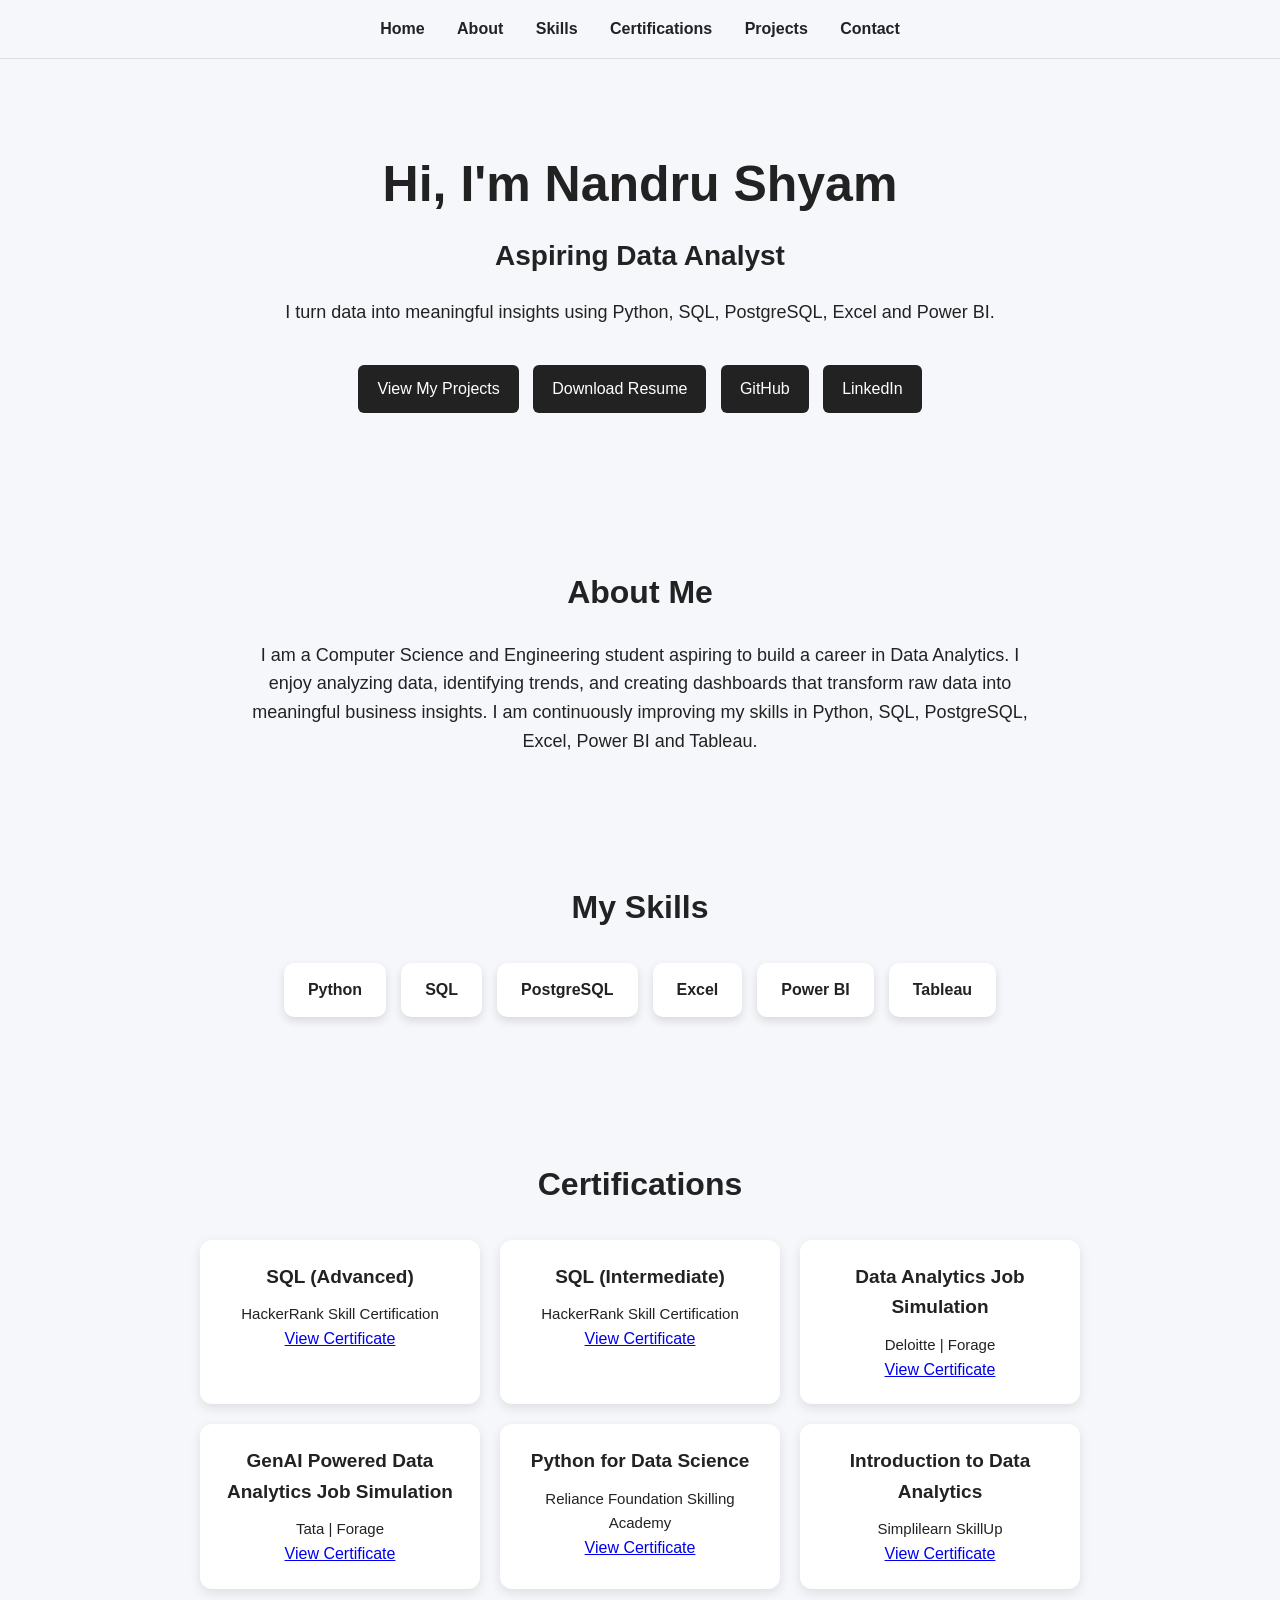
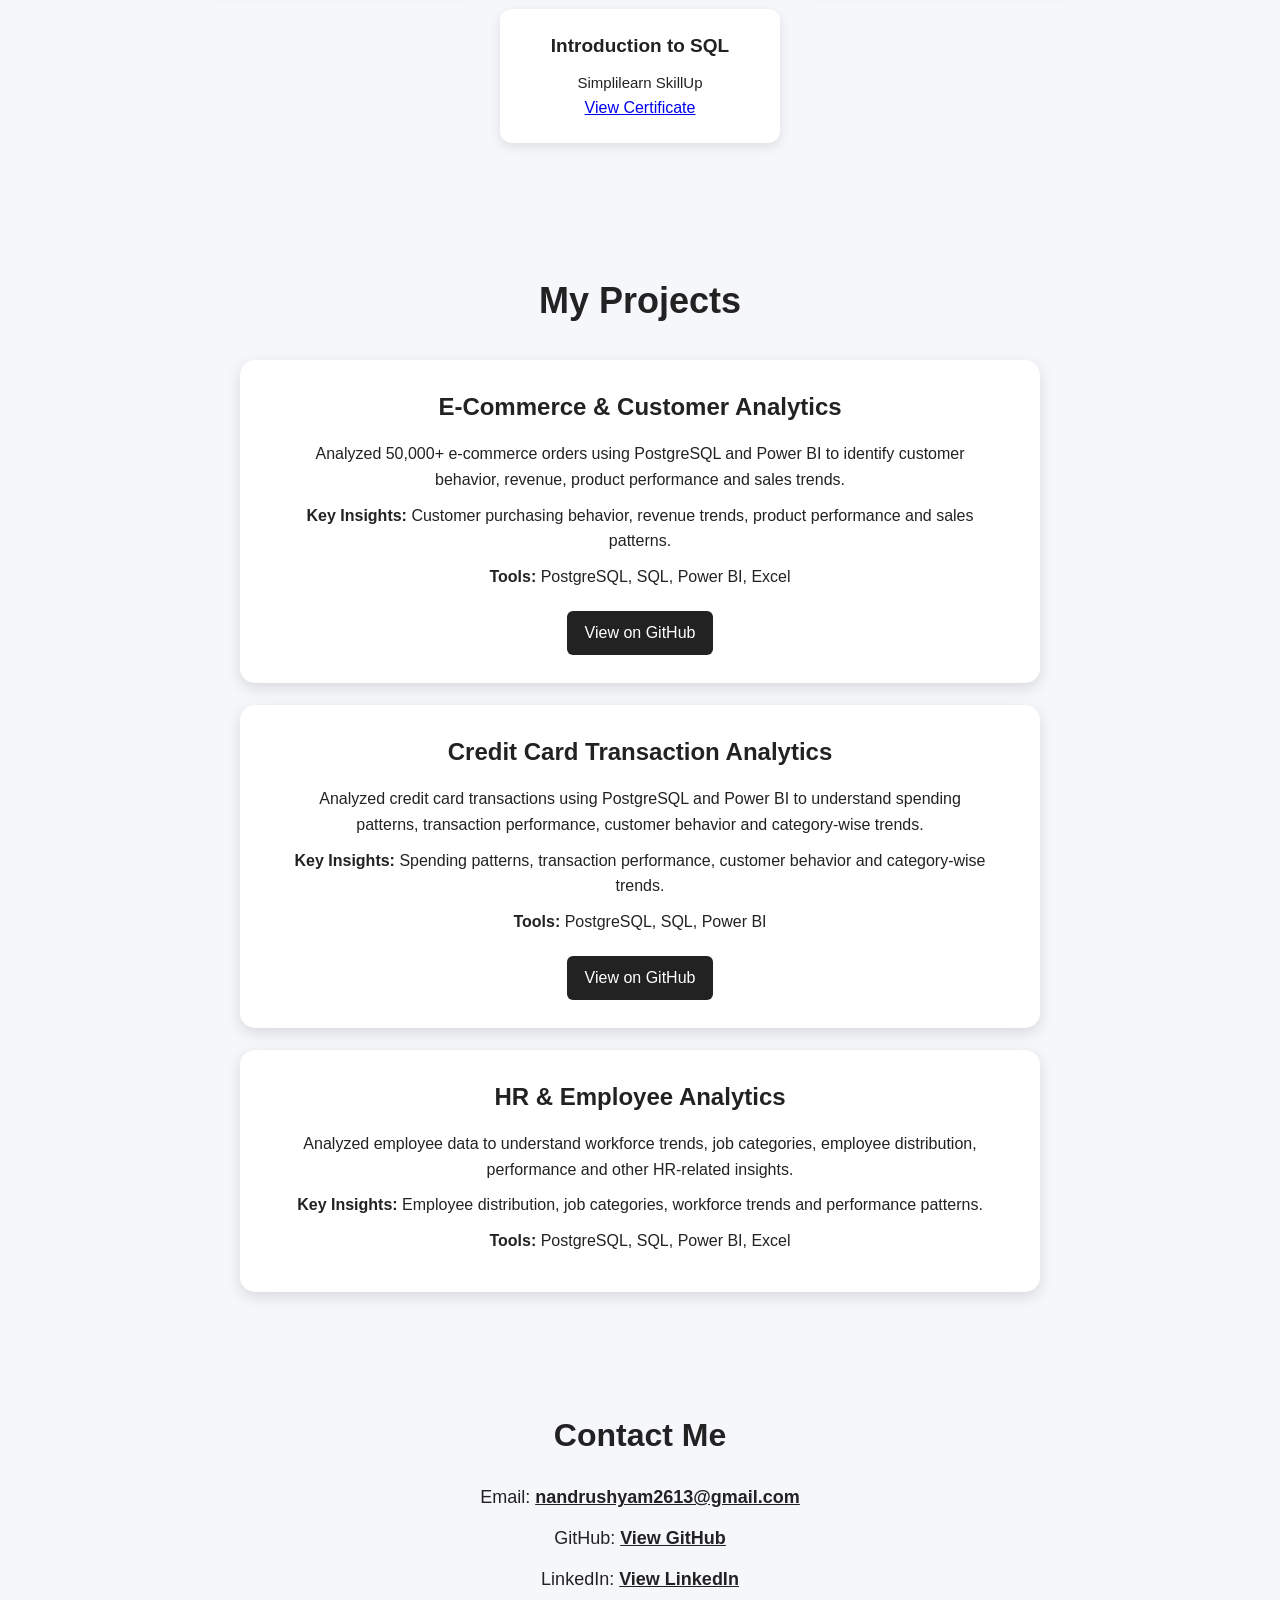
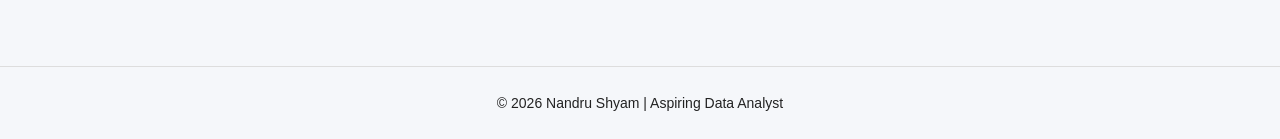
<file: index.html>
<!DOCTYPE html>
<html lang="en">
<head>
    <meta charset="UTF-8">
    <meta name="viewport" content="width=device-width, initial-scale=1.0">

    <title>Nandru Shyam | Data Analyst Portfolio</title>

    <link rel="stylesheet" href="style.css">
</head>

<body>

    <!-- Navigation -->
    <nav>
        <a href="#home">Home</a>
        <a href="#about">About</a>
        <a href="#skills">Skills</a>
        <a href="#certifications">Certifications</a>
        <a href="#projects">Projects</a>
        <a href="#contact">Contact</a>
    </nav>


    <!-- Home -->
    <section id="home" class="home">

        <h1>Hi, I'm Nandru Shyam</h1>

        <h2>Aspiring Data Analyst</h2>

        <p>
            I turn data into meaningful insights using
            Python, SQL, PostgreSQL, Excel and Power BI.
        </p>

        <a href="#projects">
            View My Projects
        </a>

        <a href="resume.pdf" target="_blank">
            Download Resume
        </a>

        <a href="https://github.com/shyam-analytics" target="_blank">
            GitHub
        </a>

        <a href="https://www.linkedin.com/in/nandru-shyam-0080265c0/" target="_blank">
            LinkedIn
        </a>

    </section>


    <!-- About -->
    <section id="about" class="about">

        <h2>About Me</h2>

        <p>
            I am a Computer Science and Engineering student aspiring
            to build a career in Data Analytics. I enjoy analyzing data,
            identifying trends, and creating dashboards that transform
            raw data into meaningful business insights. I am continuously
            improving my skills in Python, SQL, PostgreSQL, Excel,
            Power BI and Tableau.
        </p>

    </section>


    <!-- Skills -->
    <section id="skills" class="skills">

        <h2>My Skills</h2>

        <div class="skill-container">

            <div class="skill">Python</div>
            <div class="skill">SQL</div>
            <div class="skill">PostgreSQL</div>
            <div class="skill">Excel</div>
            <div class="skill">Power BI</div>
            <div class="skill">Tableau</div>

        </div>

    </section>


    <!-- Certifications -->
<section id="certifications" class="certifications">

    <h2>Certifications</h2>

    <div class="certificate-container">

        <div class="certificate">
            <h3>SQL (Advanced)</h3>
            <p>HackerRank Skill Certification</p>
            <a href="sql-advanced.png" target="_blank">
                View Certificate
            </a>
        </div>

        <div class="certificate">
            <h3>SQL (Intermediate)</h3>
            <p>HackerRank Skill Certification</p>
            <a href="sql-intermediate.png" target="_blank">
                View Certificate
            </a>
        </div>

        <div class="certificate">
            <h3>Data Analytics Job Simulation</h3>
            <p>Deloitte | Forage</p>
            <a href="deloitte.png" target="_blank">
                View Certificate
            </a>
        </div>

        <div class="certificate">
            <h3>GenAI Powered Data Analytics Job Simulation</h3>
            <p>Tata | Forage</p>
            <a href="tata-genai.png" target="_blank">
                View Certificate
            </a>
        </div>

        <div class="certificate">
            <h3>Python for Data Science</h3>
            <p>Reliance Foundation Skilling Academy</p>
            <a href="python-data-science.png" target="_blank">
                View Certificate
            </a>
        </div>

        <div class="certificate">
            <h3>Introduction to Data Analytics</h3>
            <p>Simplilearn SkillUp</p>
            <a href="data-analytics.png" target="_blank">
                View Certificate
            </a>
        </div>

        <div class="certificate">
            <h3>Introduction to SQL</h3>
            <p>Simplilearn SkillUp</p>
            <a href="introduction-to-sql.png" target="_blank">
                View Certificate
            </a>
        </div>

    </div>

</section>
    <!-- Projects -->
    <section id="projects" class="projects">

        <h2>My Projects</h2>


        <!-- Project 1 -->
        <div class="project">

            <h3>E-Commerce & Customer Analytics</h3>

            <p>
                Analyzed 50,000+ e-commerce orders using PostgreSQL
                and Power BI to identify customer behavior, revenue,
                product performance and sales trends.
            </p>

            <p>
                <strong>Key Insights:</strong>
                Customer purchasing behavior, revenue trends,
                product performance and sales patterns.
            </p>

            <p>
                <strong>Tools:</strong> PostgreSQL, SQL, Power BI, Excel
            </p>

            <a href="https://github.com/shyam-analytics/ecommerce-customer-analytics"
               target="_blank">
                View on GitHub
            </a>

        </div>


        <!-- Project 2 -->
        <div class="project">

            <h3>Credit Card Transaction Analytics</h3>

            <p>
                Analyzed credit card transactions using PostgreSQL
                and Power BI to understand spending patterns,
                transaction performance, customer behavior and
                category-wise trends.
            </p>

            <p>
                <strong>Key Insights:</strong>
                Spending patterns, transaction performance,
                customer behavior and category-wise trends.
            </p>

            <p>
                <strong>Tools:</strong> PostgreSQL, SQL, Power BI
            </p>

            <a href="https://github.com/shyam-analytics/credit-card-transaction-analytics"
               target="_blank">
                View on GitHub
            </a>

        </div>


        <!-- Project 3 -->
        <div class="project">

            <h3>HR & Employee Analytics</h3>

            <p>
                Analyzed employee data to understand workforce trends,
                job categories, employee distribution, performance
                and other HR-related insights.
            </p>

            <p>
                <strong>Key Insights:</strong>
                Employee distribution, job categories,
                workforce trends and performance patterns.
            </p>

            <p>
                <strong>Tools:</strong> PostgreSQL, SQL, Power BI, Excel
            </p>

        </div>

    </section>


    <!-- Contact -->
    <section id="contact" class="contact">

        <h2>Contact Me</h2>

        <p>
            Email:
            <a href="mailto:nandrushyam2613@gmail.com">
                nandrushyam2613@gmail.com
            </a>
        </p>

        <p>
            GitHub:
            <a href="https://github.com/shyam-analytics" target="_blank">
                View GitHub
            </a>
        </p>

        <p>
            LinkedIn:
            <a href="https://www.linkedin.com/in/nandru-shyam-0080265c0/"
               target="_blank">
                View LinkedIn
            </a>
        </p>

    </section>


    <!-- Footer -->
    <footer>

        <p>
            © 2026 Nandru Shyam | Aspiring Data Analyst
        </p>

    </footer>

</body>
</html>
</file>
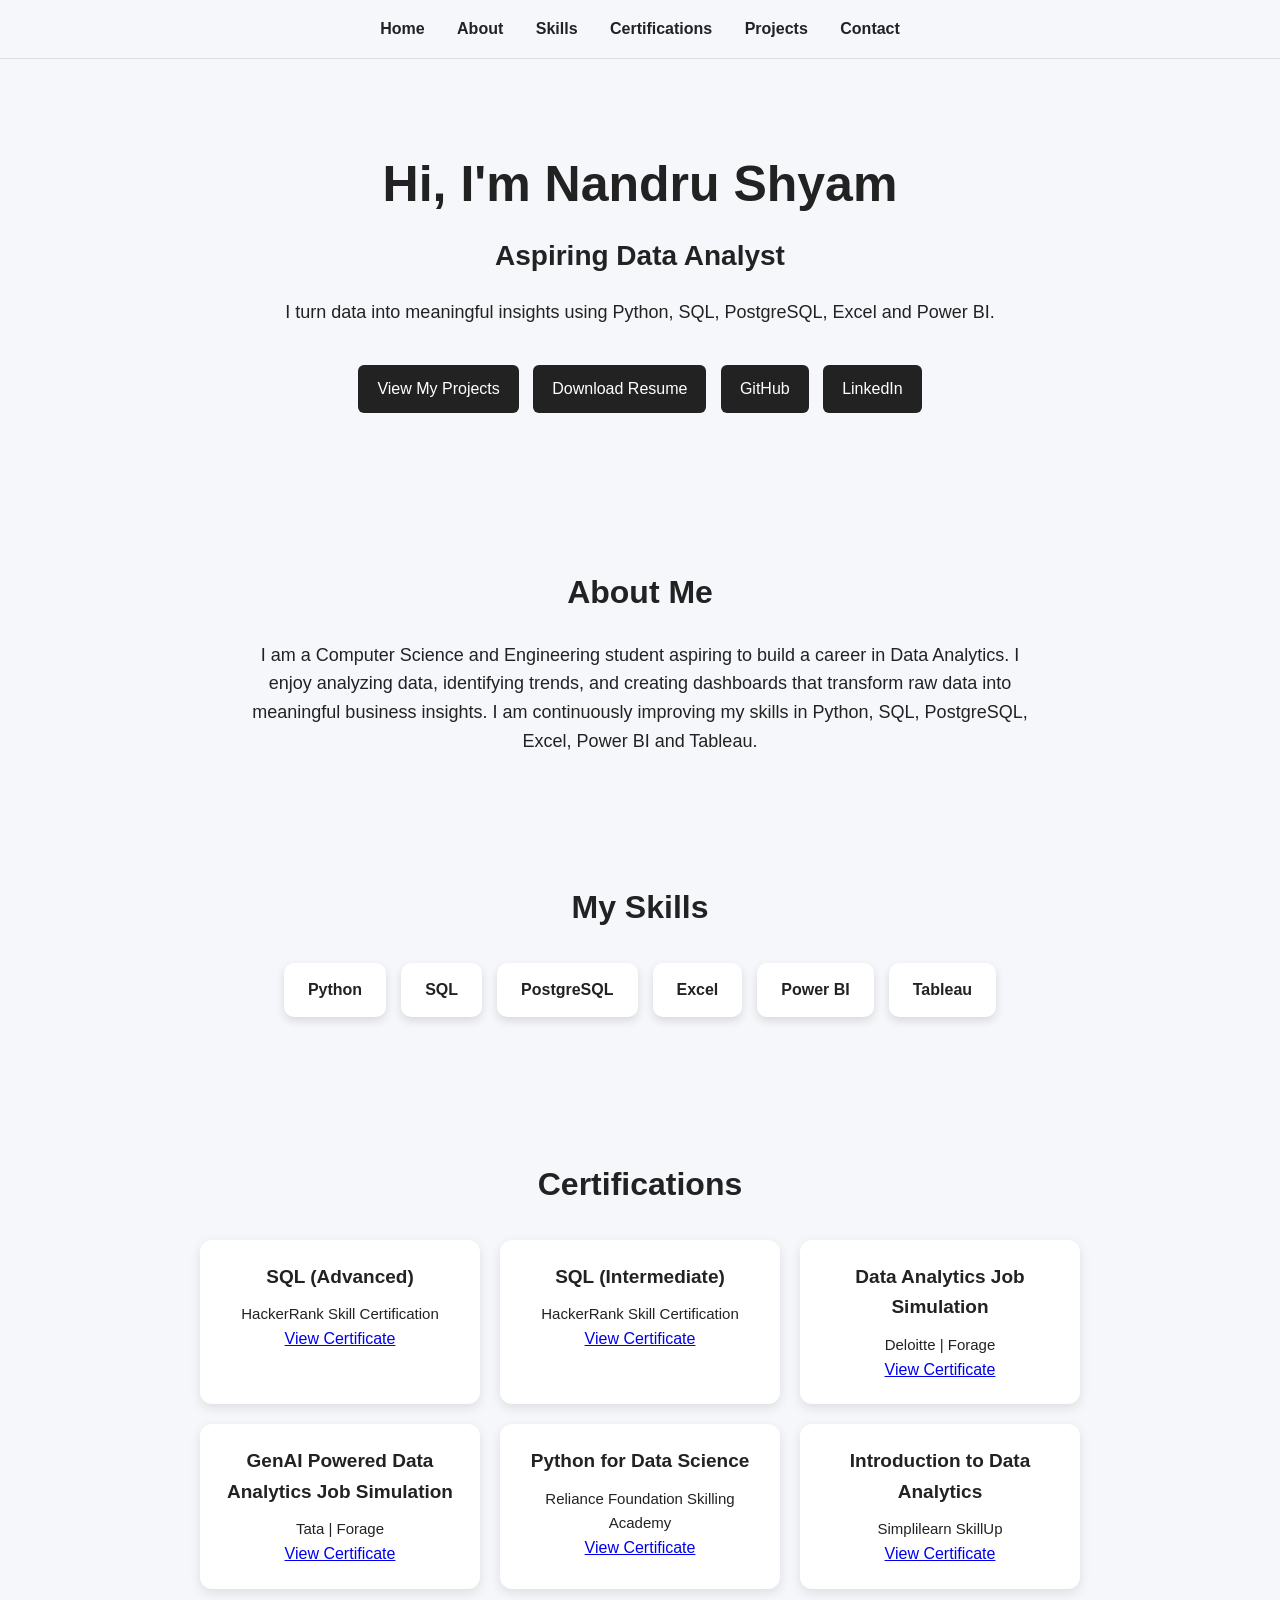
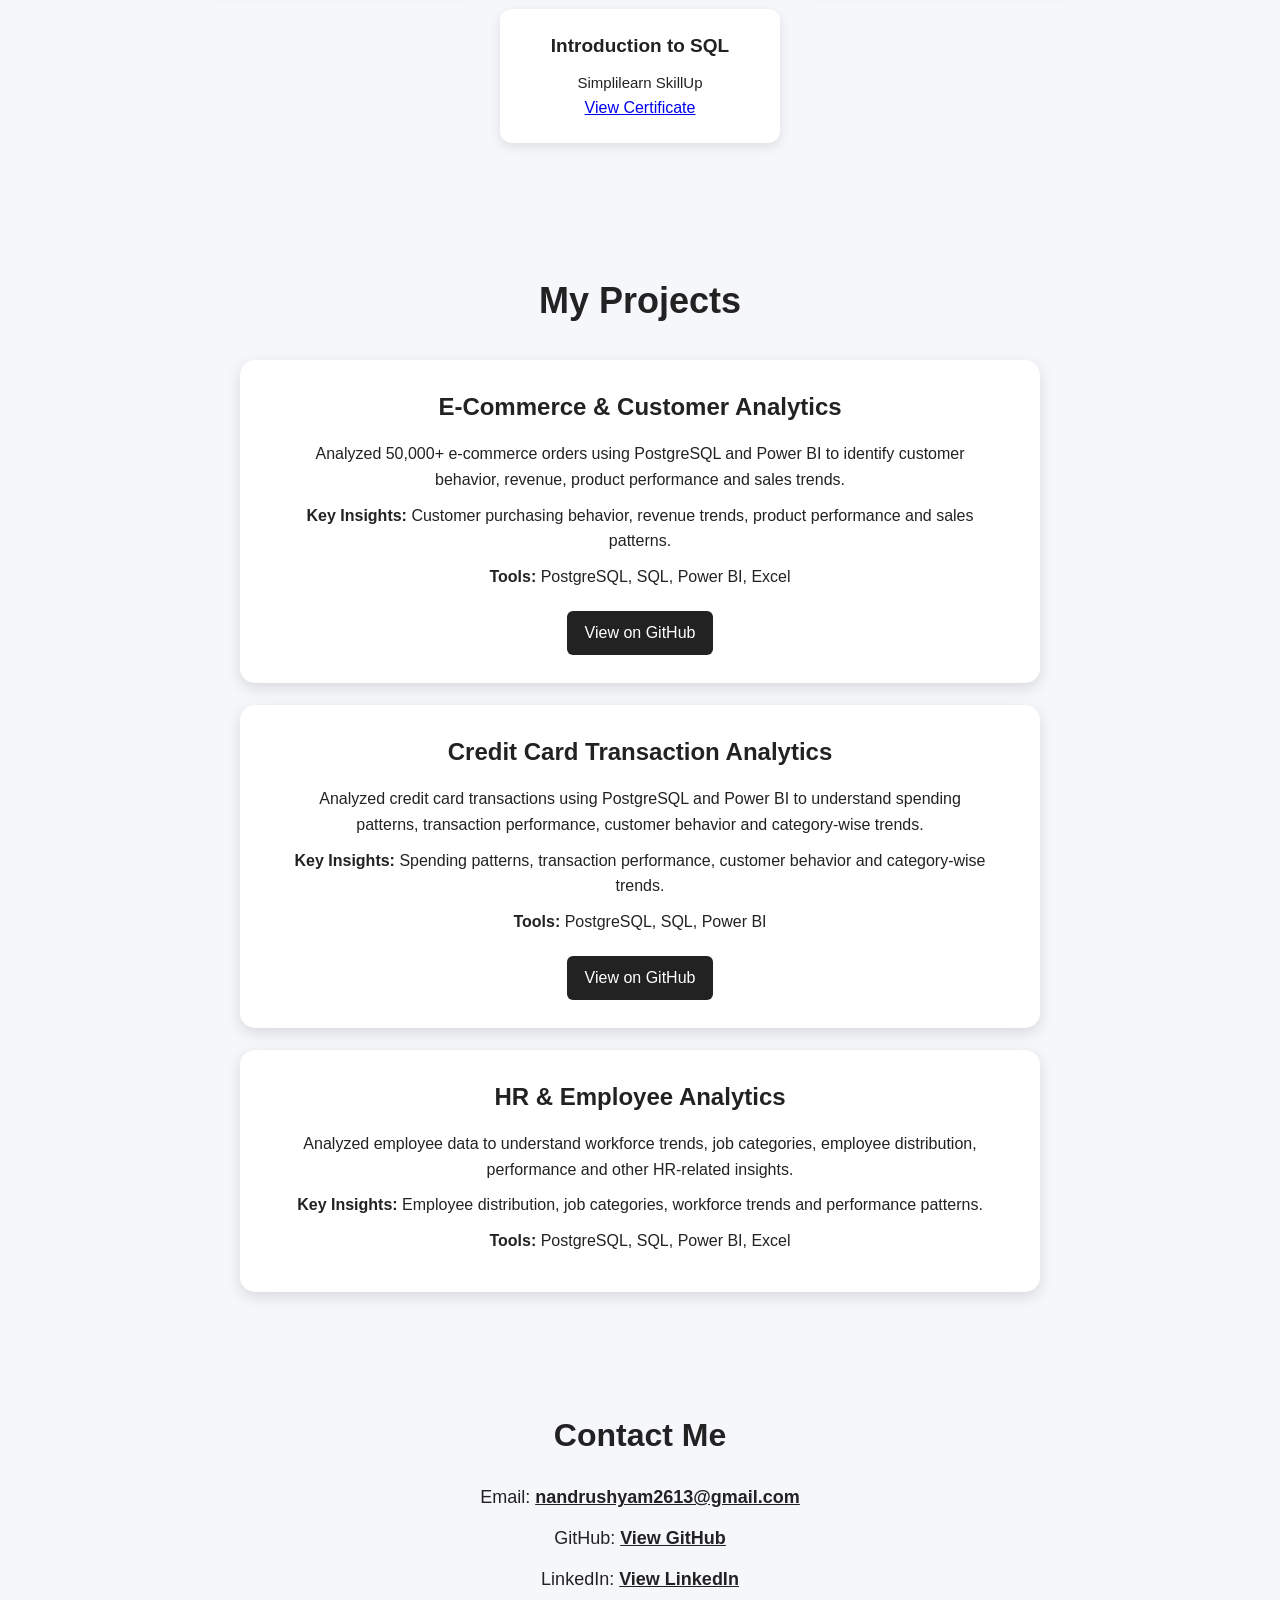
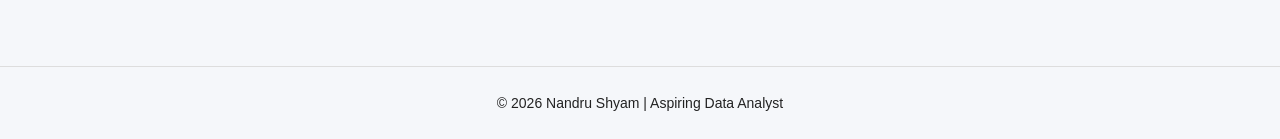
<file: indesx.html>
<!DOCTYPE html>
<html lang="en">
<head>
    <meta charset="UTF-8">
    <meta name="viewport" content="width=device-width, initial-scale=1.0">

    <title>Nandru Shyam | Data Analyst Portfolio</title>

    <link rel="stylesheet" href="style.css">
</head>

<body>

    <!-- Navigation -->
    <nav>
        <a href="#home">Home</a>
        <a href="#about">About</a>
        <a href="#skills">Skills</a>
        <a href="#certifications">Certifications</a>
        <a href="#projects">Projects</a>
        <a href="#contact">Contact</a>
    </nav>


    <!-- Home -->
    <section id="home" class="home">

        <h1>Hi, I'm Nandru Shyam</h1>

        <h2>Aspiring Data Analyst</h2>

        <p>
            I turn data into meaningful insights using
            Python, SQL, PostgreSQL, Excel and Power BI.
        </p>

        <a href="#projects">
            View My Projects
        </a>

        <a href="resume.pdf" target="_blank">
            Download Resume
        </a>

        <a href="https://github.com/shyam-analytics" target="_blank">
            GitHub
        </a>

        <a href="https://www.linkedin.com/in/nandru-shyam-0080265c0/" target="_blank">
            LinkedIn
        </a>

    </section>


    <!-- About -->
    <section id="about" class="about">

        <h2>About Me</h2>

        <p>
            I am a Computer Science and Engineering student aspiring
            to build a career in Data Analytics. I enjoy analyzing data,
            identifying trends, and creating dashboards that transform
            raw data into meaningful business insights. I am continuously
            improving my skills in Python, SQL, PostgreSQL, Excel,
            Power BI and Tableau.
        </p>

    </section>


    <!-- Skills -->
    <section id="skills" class="skills">

        <h2>My Skills</h2>

        <div class="skill-container">

            <div class="skill">Python</div>
            <div class="skill">SQL</div>
            <div class="skill">PostgreSQL</div>
            <div class="skill">Excel</div>
            <div class="skill">Power BI</div>
            <div class="skill">Tableau</div>

        </div>

    </section>


    <!-- Certifications -->
<section id="certifications" class="certifications">

    <h2>Certifications</h2>

    <div class="certificate-container">

        <div class="certificate">
            <h3>SQL (Advanced)</h3>
            <p>HackerRank Skill Certification</p>
            <a href="certificates/sql-advanced.pdf" target="_blank">
                View Certificate
            </a>
        </div>

        <div class="certificate">
            <h3>SQL (Intermediate)</h3>
            <p>HackerRank Skill Certification</p>
            <a href="certificates/sql-intermediate.pdf" target="_blank">
                View Certificate
            </a>
        </div>

        <div class="certificate">
            <h3>Data Analytics Job Simulation</h3>
            <p>Deloitte | Forage</p>
            <a href="certificates/deloitte-data-analytics.pdf" target="_blank">
                View Certificate
            </a>
        </div>

        <div class="certificate">
            <h3>GenAI Powered Data Analytics Job Simulation</h3>
            <p>Tata | Forage</p>
            <a href="certificates/tata-genai-data-analytics.pdf" target="_blank">
                View Certificate
            </a>
        </div>

        <div class="certificate">
            <h3>Python for Data Science</h3>
            <p>Reliance Foundation Skilling Academy</p>
            <a href="certificates/python-data-science.pdf" target="_blank">
                View Certificate
            </a>
        </div>

        <div class="certificate">
            <h3>Introduction to Data Analytics</h3>
            <p>Simplilearn SkillUp</p>
            <a href="certificates/introduction-data-analytics.pdf" target="_blank">
                View Certificate
            </a>
        </div>

        <div class="certificate">
            <h3>Introduction to SQL</h3>
            <p>Simplilearn SkillUp</p>
            <a href="certificates/introduction-sql.pdf" target="_blank">
                View Certificate
            </a>
        </div>

    </div>

</section>
    <!-- Projects -->
    <section id="projects" class="projects">

        <h2>My Projects</h2>


        <!-- Project 1 -->
        <div class="project">

            <h3>E-Commerce & Customer Analytics</h3>

            <p>
                Analyzed 50,000+ e-commerce orders using PostgreSQL
                and Power BI to identify customer behavior, revenue,
                product performance and sales trends.
            </p>

            <p>
                <strong>Key Insights:</strong>
                Customer purchasing behavior, revenue trends,
                product performance and sales patterns.
            </p>

            <p>
                <strong>Tools:</strong> PostgreSQL, SQL, Power BI, Excel
            </p>

            <a href="https://github.com/shyam-analytics/ecommerce-customer-analytics"
               target="_blank">
                View on GitHub
            </a>

        </div>


        <!-- Project 2 -->
        <div class="project">

            <h3>Credit Card Transaction Analytics</h3>

            <p>
                Analyzed credit card transactions using PostgreSQL
                and Power BI to understand spending patterns,
                transaction performance, customer behavior and
                category-wise trends.
            </p>

            <p>
                <strong>Key Insights:</strong>
                Spending patterns, transaction performance,
                customer behavior and category-wise trends.
            </p>

            <p>
                <strong>Tools:</strong> PostgreSQL, SQL, Power BI
            </p>

            <a href="https://github.com/shyam-analytics/credit-card-transaction-analytics"
               target="_blank">
                View on GitHub
            </a>

        </div>


        <!-- Project 3 -->
        <div class="project">

            <h3>HR & Employee Analytics</h3>

            <p>
                Analyzed employee data to understand workforce trends,
                job categories, employee distribution, performance
                and other HR-related insights.
            </p>

            <p>
                <strong>Key Insights:</strong>
                Employee distribution, job categories,
                workforce trends and performance patterns.
            </p>

            <p>
                <strong>Tools:</strong> PostgreSQL, SQL, Power BI, Excel
            </p>

        </div>

    </section>


    <!-- Contact -->
    <section id="contact" class="contact">

        <h2>Contact Me</h2>

        <p>
            Email:
            <a href="mailto:nandrushyam2613@gmail.com">
                nandrushyam2613@gmail.com
            </a>
        </p>

        <p>
            GitHub:
            <a href="https://github.com/shyam-analytics" target="_blank">
                View GitHub
            </a>
        </p>

        <p>
            LinkedIn:
            <a href="https://www.linkedin.com/in/nandru-shyam-0080265c0/"
               target="_blank">
                View LinkedIn
            </a>
        </p>

    </section>


    <!-- Footer -->
    <footer>

        <p>
            © 2026 Nandru Shyam | Aspiring Data Analyst
        </p>

    </footer>

</body>
</html>
</file>
<file: style.css>
/* ===== General ===== */

html {
    scroll-behavior: smooth;
}

body {
    font-family: Arial, sans-serif;
    background: #f5f7fa;
    color: #222;
    margin: 0;
    line-height: 1.6;
    text-align: center;
}


/* ===== Navigation ===== */

nav {
    position: sticky;
    top: 0;
    z-index: 1000;
    background: rgba(245, 247, 250, 0.96);
    padding: 16px 20px;
    border-bottom: 1px solid #ddd;
}

nav a {
    display: inline-block;
    margin: 0 14px;
    color: #222;
    text-decoration: none;
    font-weight: bold;
    transition: 0.3s;
}

nav a:hover {
    color: #555;
}


/* ===== Home ===== */

.home {
    padding: 85px 20px 70px;
}

.home h1 {
    font-size: 50px;
    margin: 0 0 10px;
}

.home h2 {
    font-size: 28px;
    margin: 10px 0;
}

.home p {
    font-size: 18px;
    max-width: 800px;
    margin: 20px auto 30px;
}


/* ===== Home Buttons ===== */

.home a {
    display: inline-block;
    margin: 8px 5px;
    padding: 11px 19px;
    background: #222;
    color: white;
    text-decoration: none;
    border-radius: 6px;
    transition: 0.3s;
}

.home a:hover {
    opacity: 0.85;
    transform: translateY(-2px);
}


/* ===== About ===== */

.about {
    padding: 50px 20px;
}

.about h2,
.skills h2,
.certifications h2,
.contact h2 {
    font-size: 32px;
    margin-bottom: 22px;
}

.about p {
    max-width: 800px;
    margin: 0 auto;
    font-size: 18px;
}


/* ===== Skills ===== */

.skills {
    padding: 50px 20px;
}

.skill-container {
    display: flex;
    justify-content: center;
    flex-wrap: wrap;
    gap: 15px;
    max-width: 800px;
    margin: 30px auto;
}

.skill {
    background: white;
    padding: 14px 24px;
    border-radius: 10px;
    box-shadow: 0 4px 10px rgba(0, 0, 0, 0.12);
    font-weight: bold;
    transition: 0.3s;
}

.skill:hover {
    transform: translateY(-3px);
}


/* ===== Certifications ===== */

.certifications {
    padding: 35px 20px;
}

.certification-container {
    display: flex;
    justify-content: center;
    flex-wrap: wrap;
    gap: 20px;
    max-width: 1000px;
    margin: 30px auto;
}

.certificate-container {
    display: flex;
    justify-content: center;
    flex-wrap: wrap;
    gap: 20px;
    max-width: 1000px;
    margin: 30px auto;
}

.certificate {
    background: white;
    width: 280px;
    padding: 22px;
    box-sizing: border-box;
    border-radius: 12px;
    box-shadow: 0 4px 12px rgba(0, 0, 0, 0.10);
    transition: 0.3s;
}

.certificate:hover {
    transform: translateY(-4px);
}

.certificate h3 {
    font-size: 19px;
    margin: 0 0 10px;
}

.certificate p {
    margin: 0;
    font-size: 15px;
}


/* ===== Projects ===== */

.projects {
    padding: 35px 20px;
}

.projects h2 {
    font-size: 36px;
    margin-bottom: 30px;
}

.project {
    background: white;
    max-width: 800px;
    margin: 22px auto;
    padding: 28px 25px;
    box-sizing: border-box;
    border-radius: 15px;
    box-shadow: 0 5px 15px rgba(0, 0, 0, 0.12);
    transition: 0.3s;
}

.project:hover {
    transform: translateY(-3px);
}

.project h3 {
    font-size: 24px;
    margin: 0 0 15px;
}

.project p {
    max-width: 700px;
    margin: 10px auto;
    line-height: 1.6;
}


/* ===== GitHub Buttons ===== */

.project a {
    display: inline-block;
    margin-top: 12px;
    padding: 9px 18px;
    background: #222;
    color: white;
    text-decoration: none;
    border-radius: 6px;
    transition: 0.3s;
}

.project a:hover {
    opacity: 0.85;
    transform: translateY(-2px);
}


/* ===== Contact ===== */

.contact {
    padding: 35px 20px;
}

.contact p {
    font-size: 18px;
    margin: 12px 0;
}

.contact a {
    color: #222;
    font-weight: bold;
}

.contact a:hover {
    text-decoration: underline;
}


/* ===== Footer ===== */

footer {
    padding: 25px 20px;
    margin-top: 25px;
    border-top: 1px solid #ddd;
    text-align: center;
}

footer p {
    margin: 0;
    font-size: 14px;
}


/* ===== Mobile ===== */

@media (max-width: 600px) {

    nav {
        padding: 14px 5px;
    }

    nav a {
        margin: 5px 7px;
        font-size: 14px;
    }

    .home {
        padding: 60px 15px;
    }

    .home h1 {
        font-size: 36px;
    }

    .home h2 {
        font-size: 25px;
    }

    .home p {
        font-size: 16px;
    }

    .home a {
        margin: 6px 3px;
        padding: 9px 14px;
    }

    .about,
    .skills,
    .certifications,
    .projects,
    .contact {
        padding: 40px 15px;
    }

    .about h2,
    .skills h2,
    .certifications h2,
    .contact h2 {
        font-size: 28px;
    }

    .projects h2 {
        font-size: 32px;
    }

    .project {
        width: 100%;
        padding: 25px 18px;
    }

    .project h3 {
        font-size: 21px;
    }

    .skill-container {
        gap: 10px;
    }

    .skill {
        padding: 12px 18px;
    }

    .certificate {
        width: 100%;
        max-width: 340px;
    }
}
</file>
